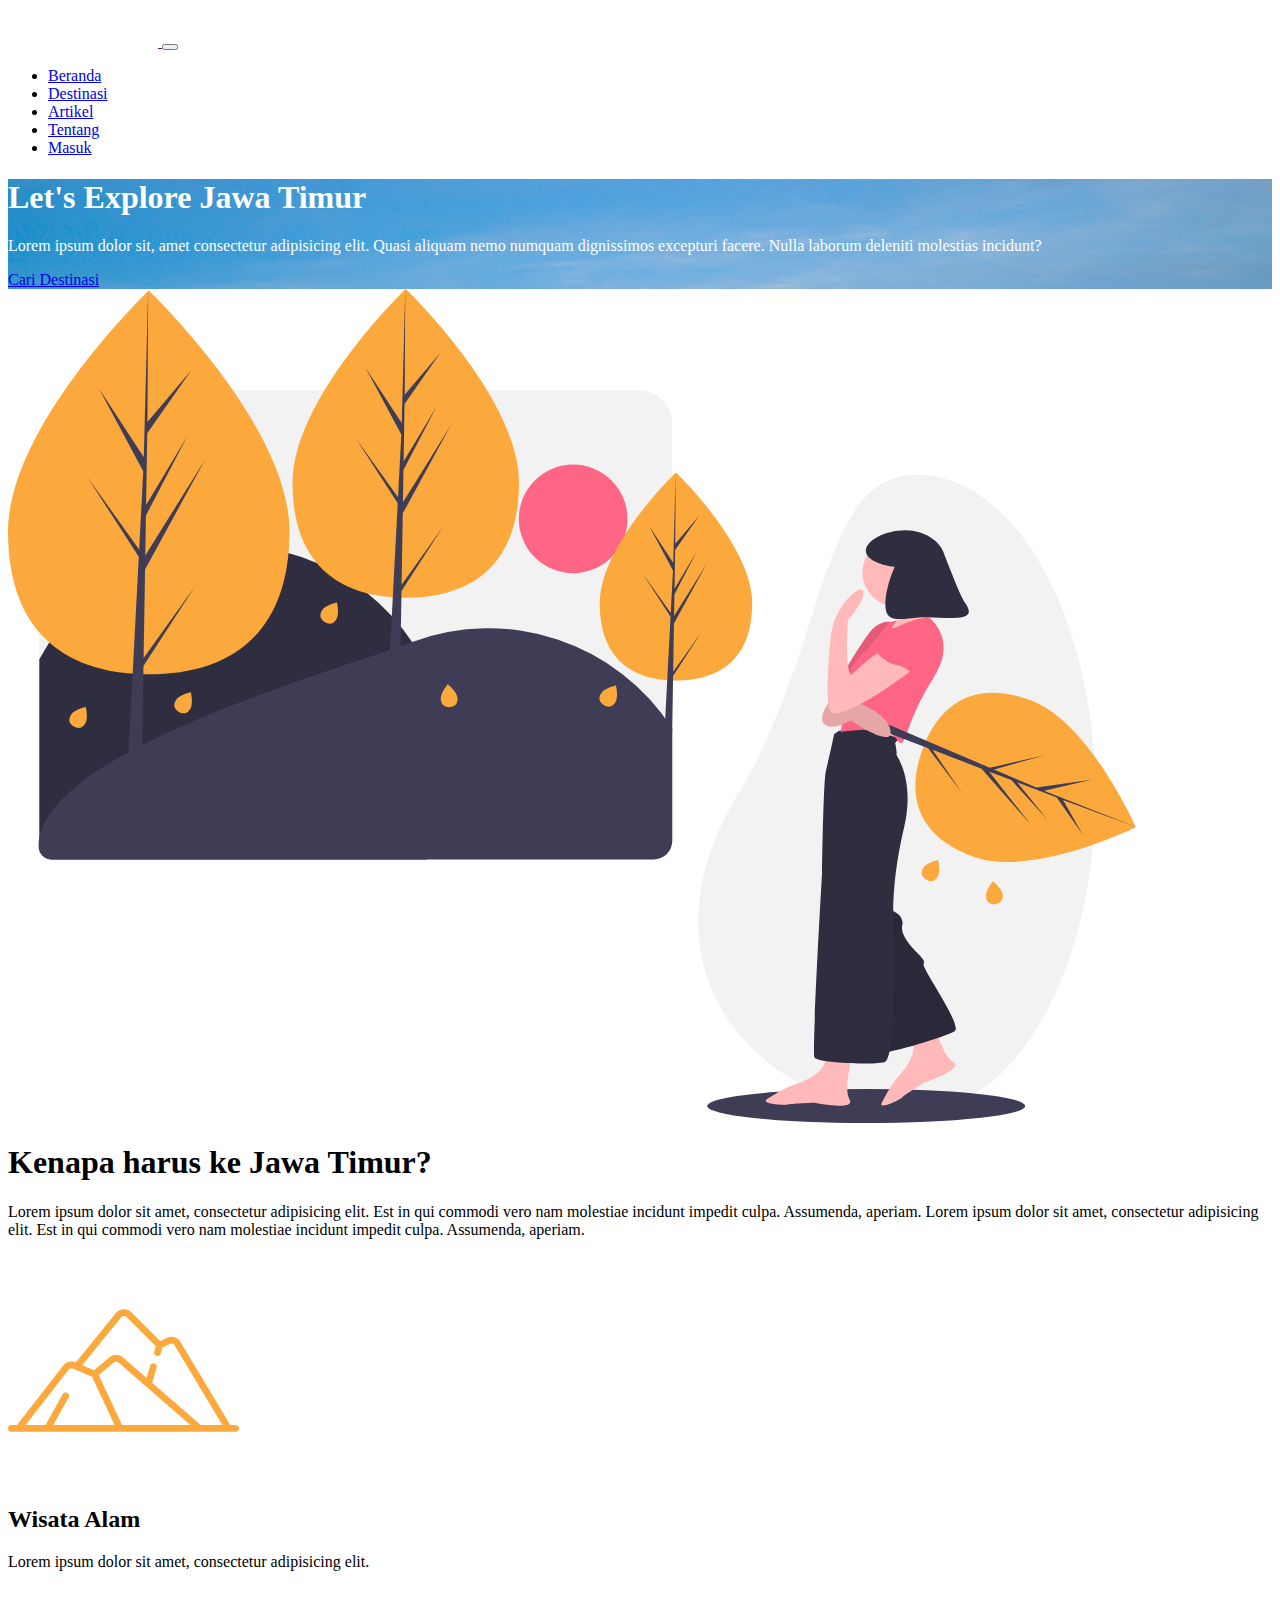
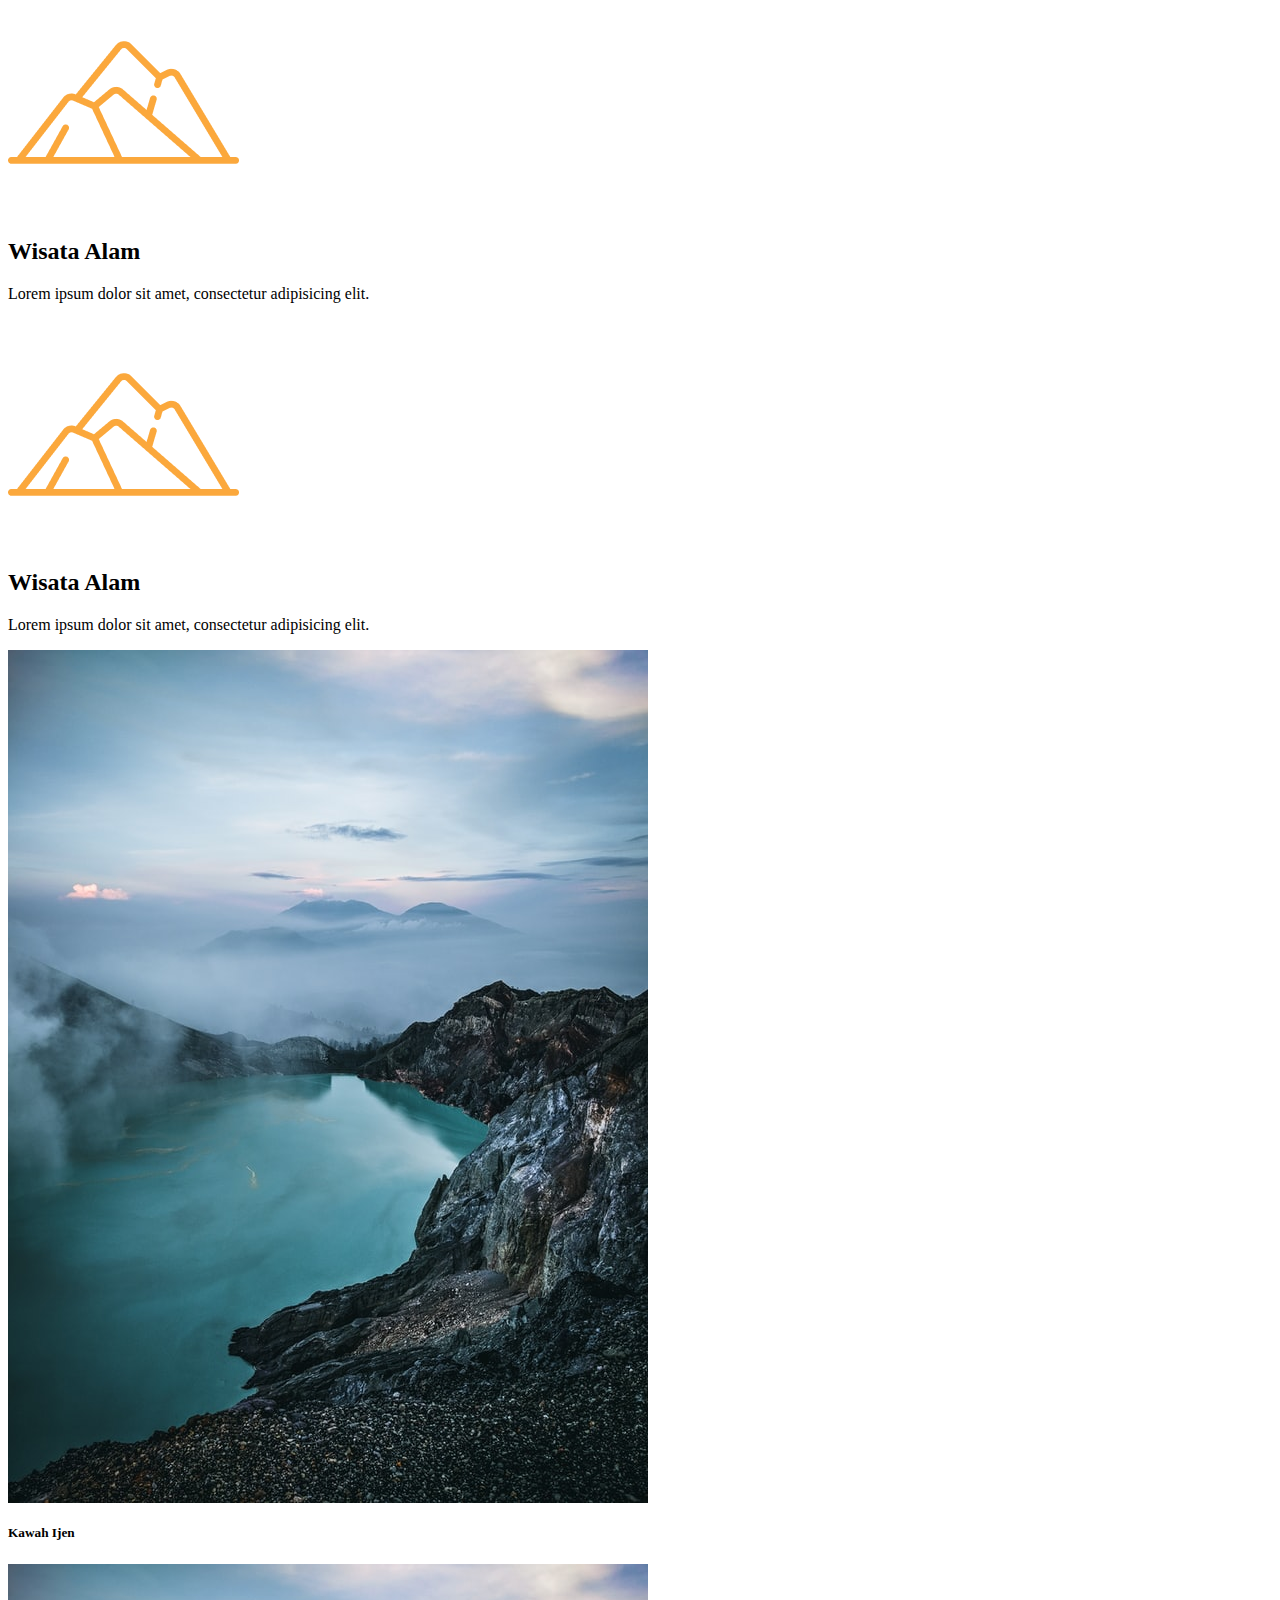
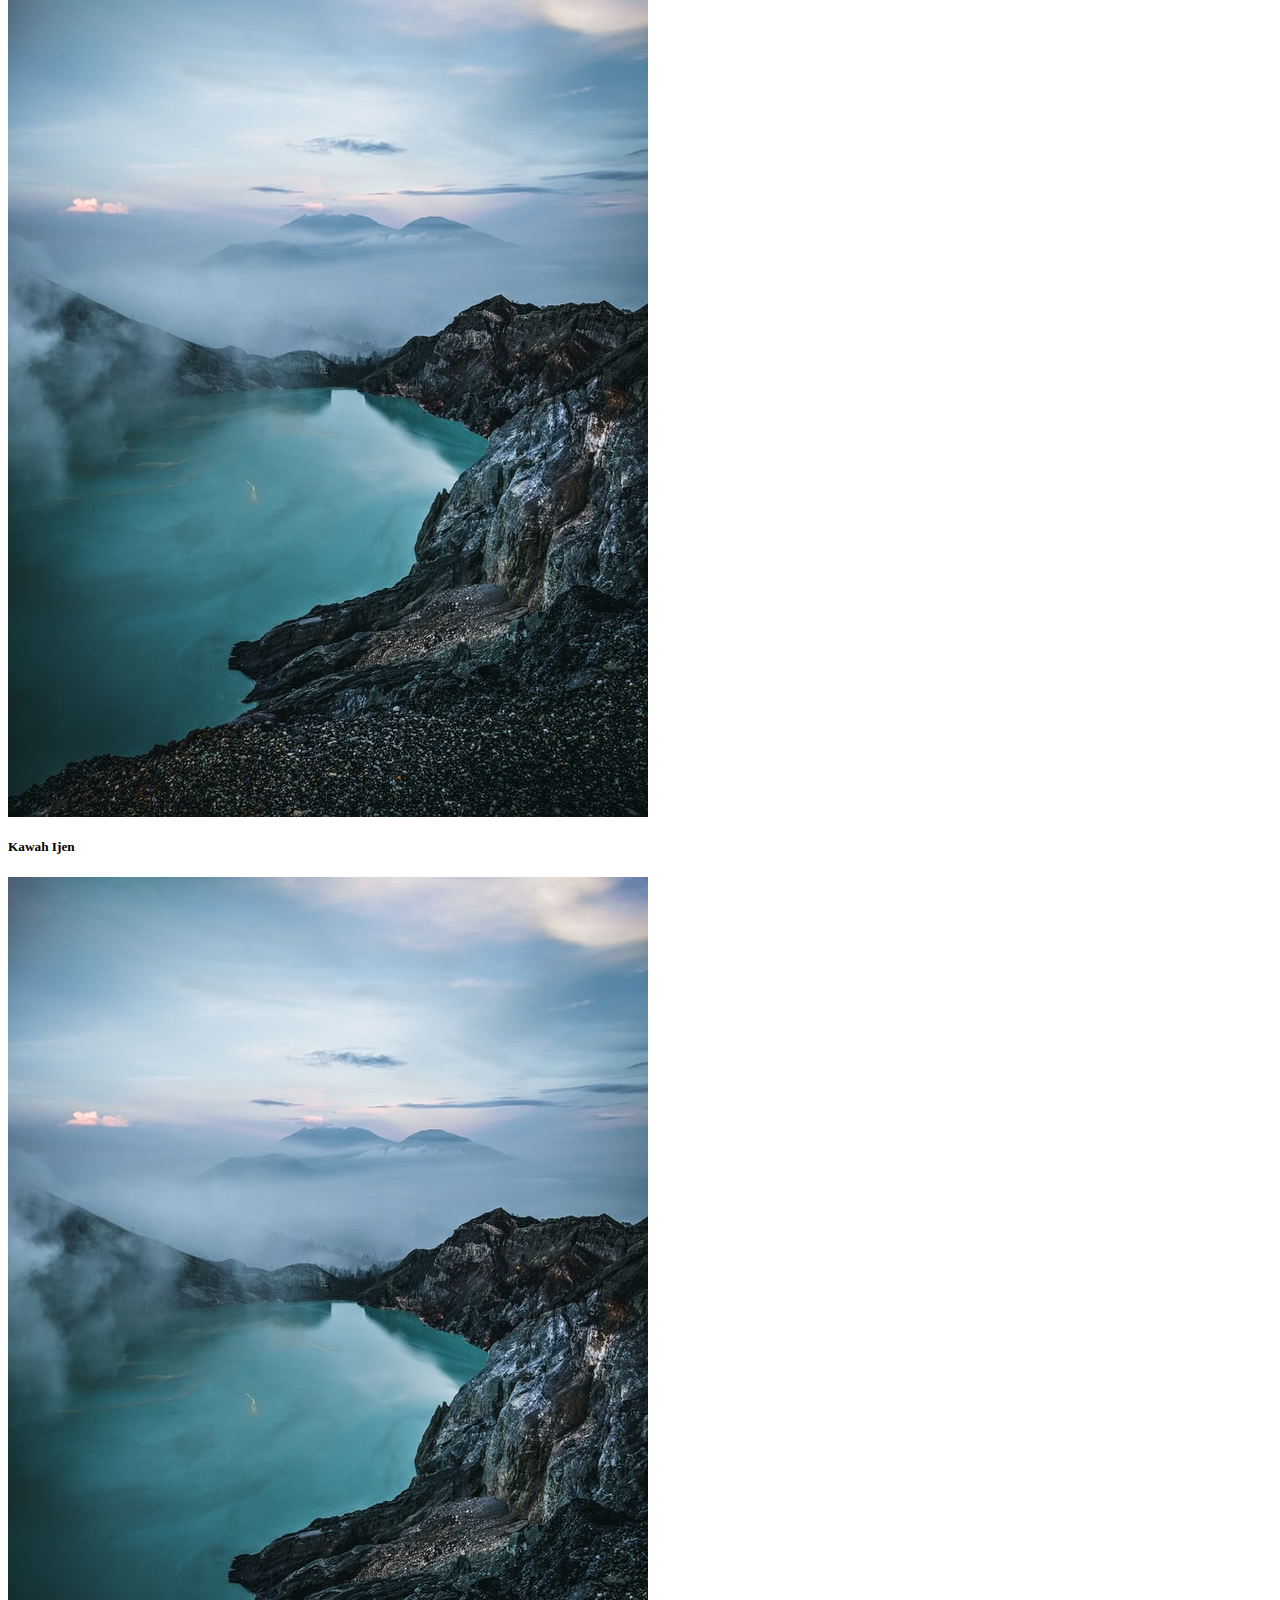
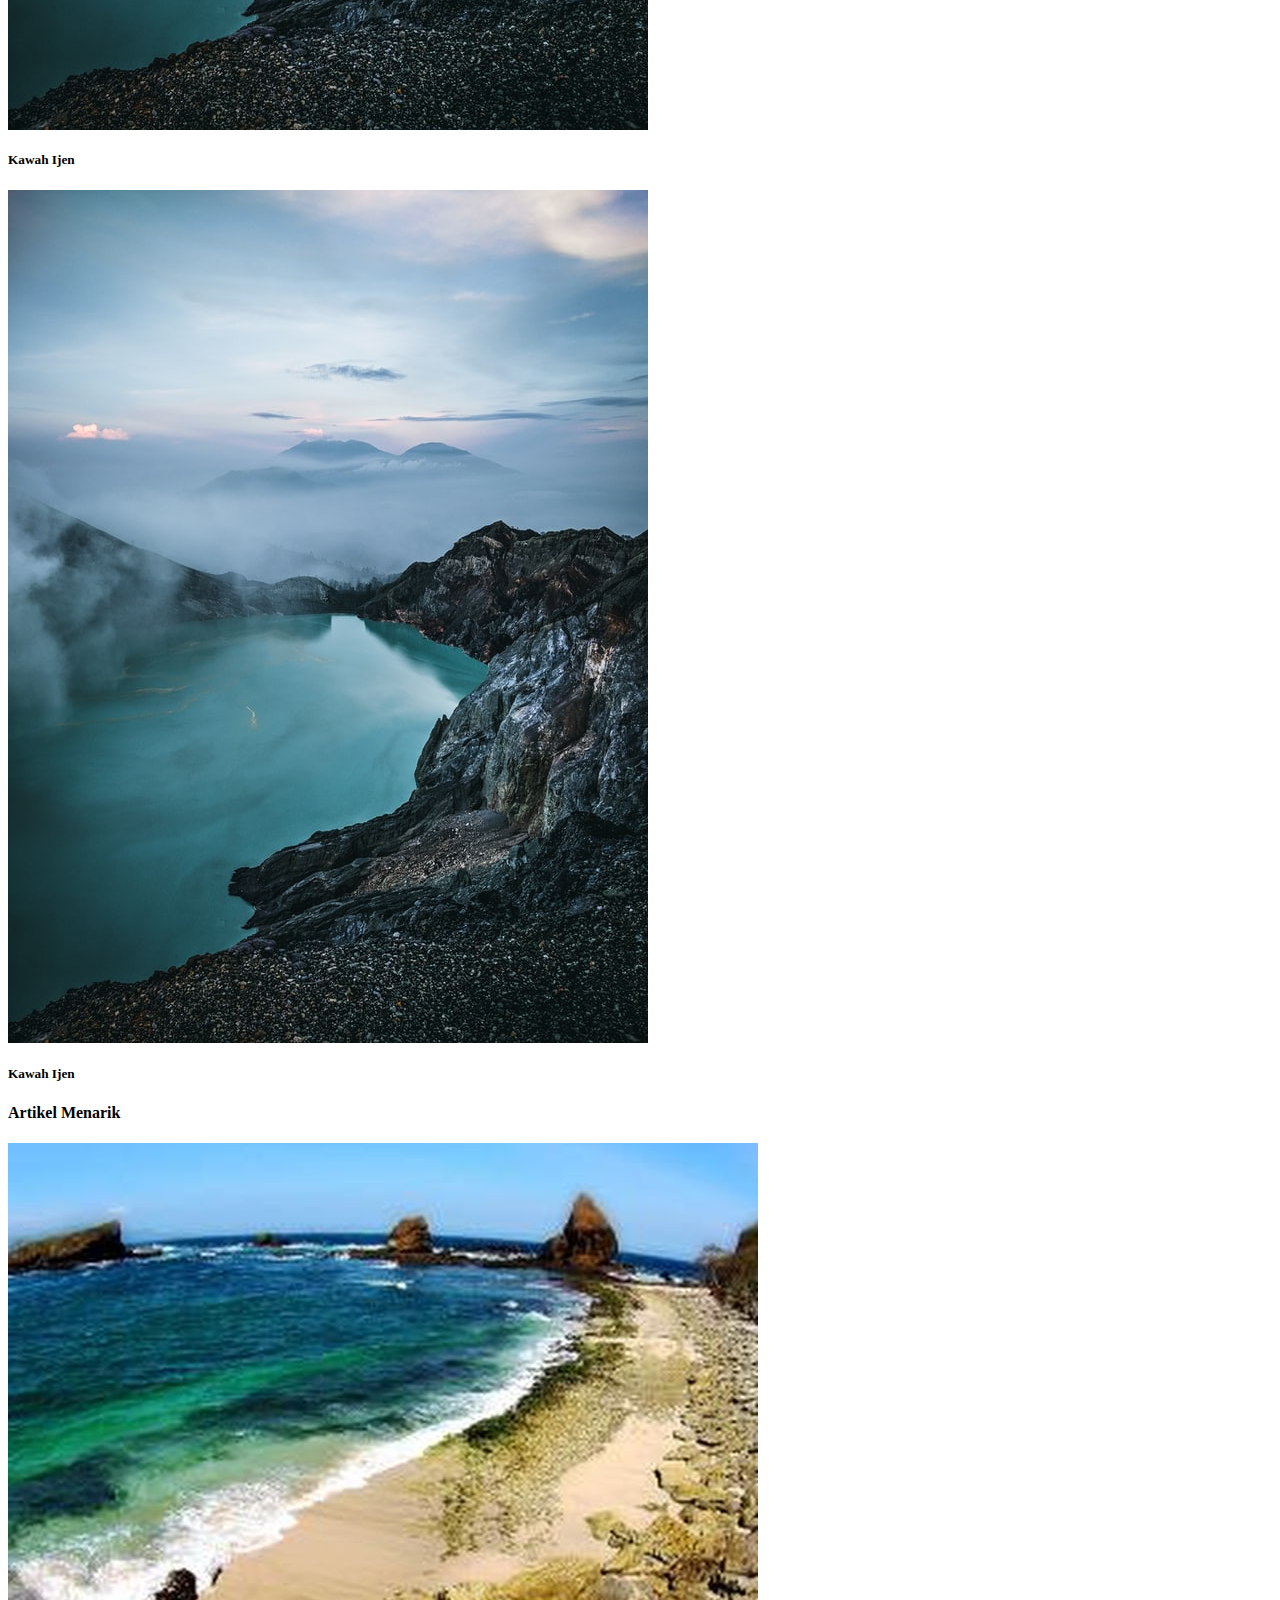
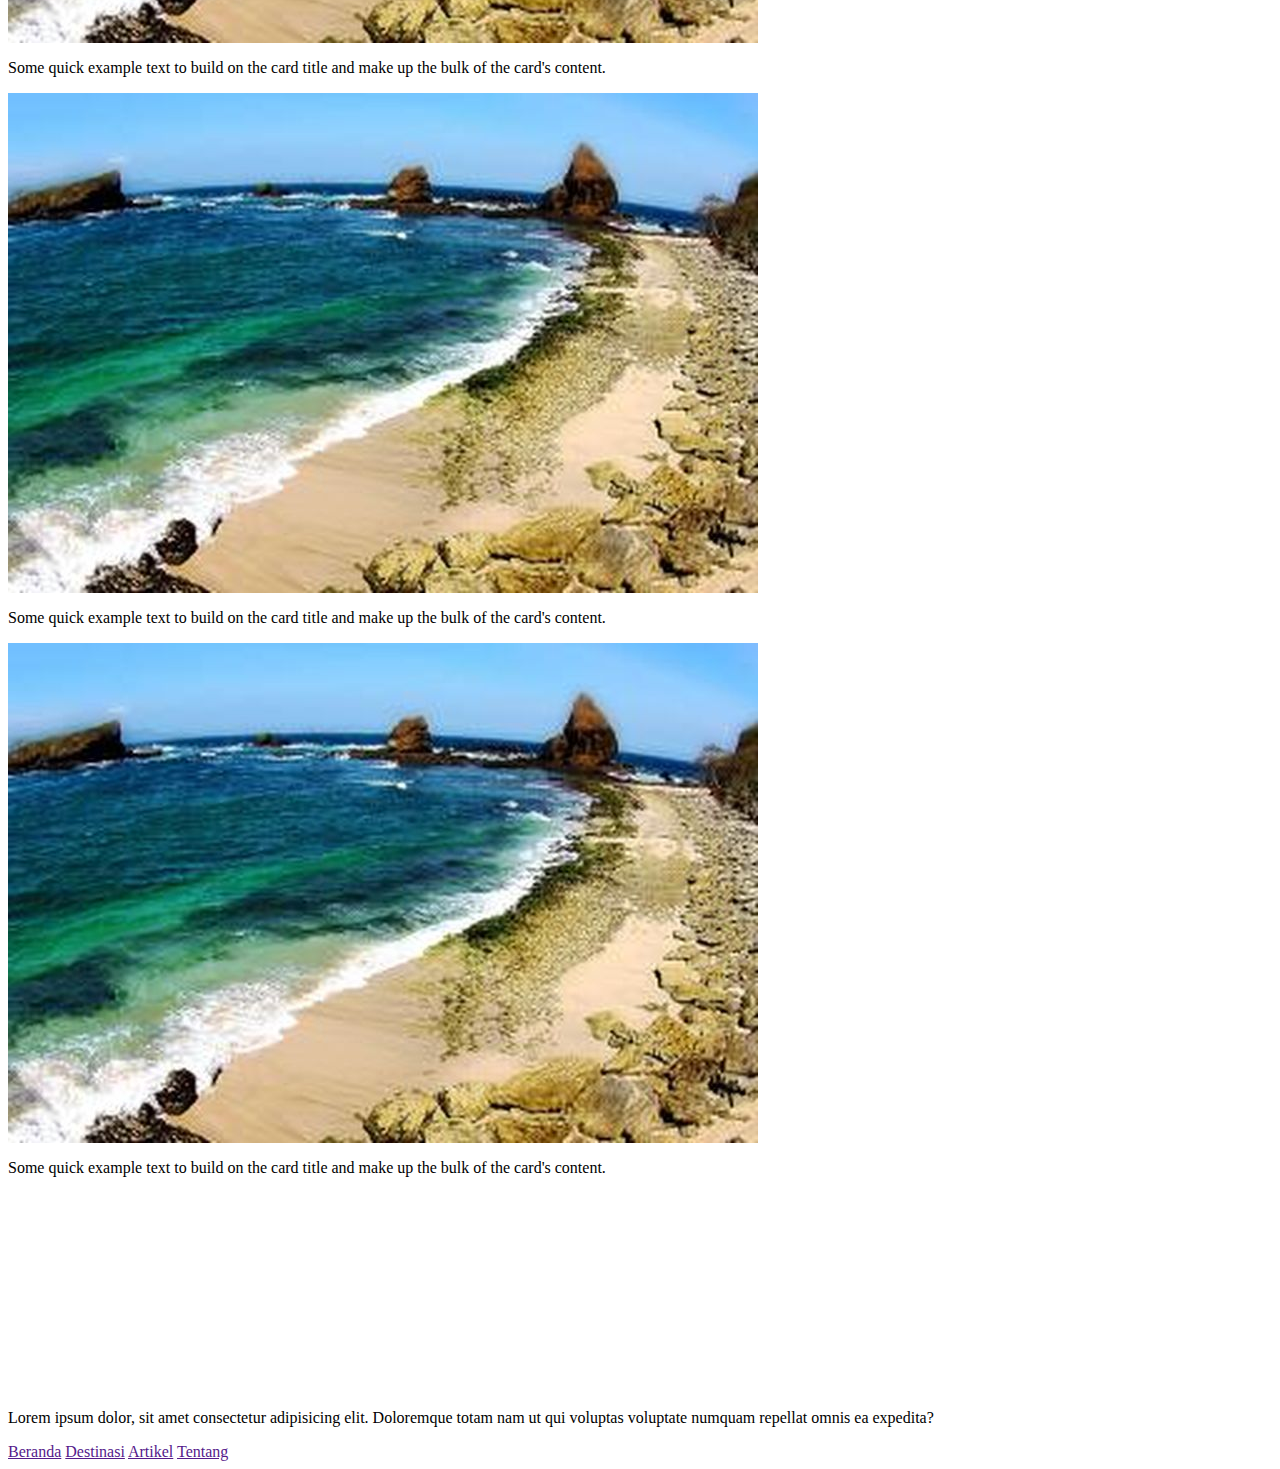
<file: index.html>
<html>
  <head>
    <title>Let's Explore Jawa Timur</title>
    <link href="https://cdn.jsdelivr.net/npm/bootstrap@5.0.0-beta1/dist/css/bootstrap.min.css" rel="stylesheet" integrity="sha384-giJF6kkoqNQ00vy+HMDP7azOuL0xtbfIcaT9wjKHr8RbDVddVHyTfAAsrekwKmP1" crossorigin="anonymous">
    <link rel="stylesheet" href="css/style.css">
  </head>
  <body>
    <nav id='navbar' class="navbar fixed-top bg-success navbar-expand-lg navbar-dark">
      <div class="container">
        <a class="navbar-brand" href="">
          <img src="assets/logo-explore-jawa-timur.png" alt="" style="width: 150px;">
        </a>
        <button class="navbar-toggler" type="button" data-bs-toggle="collapse" data-bs-target="#navbarSupportedContent" aria-controls="navbarSupportedContent" aria-expanded="false" aria-label="Toggle navigation">
          <span class="navbar-toggler-icon"></span>
        </button>
        <div class="collapse navbar-collapse" id="navbarSupportedContent">
          <ul class="navbar-nav ms-auto">
            <li class="nav-item">
              <a href="#" class="nav-link ms-3 active">Beranda</a>
            </li>
            <li class="nav-item">
              <a href="#" class="nav-link ms-3">Destinasi</a>
            </li>
            <li class="nav-item">
              <a href="#" class="nav-link ms-3">Artikel</a>
            </li>
            <li class="nav-item">
              <a href="#" class="nav-link ms-3">Tentang</a>
            </li>
            <li class="nav-item">
              <a href="login.html" class="nav-link ms-3 text-warning">Masuk</a>
            </li>
          </ul>
        </div>
      </div>
    </nav>

    <!-- Hero Section -->
    <section class="hero-section w-100 h-100 d-flex">
      <div class="container my-auto">
        <div class="col-lg-6">
          <h1>Let's Explore Jawa Timur</h1>
          <p>Lorem ipsum dolor sit, amet consectetur adipisicing elit. Quasi aliquam nemo numquam dignissimos excepturi facere. Nulla laborum deleniti molestias incidunt?</p>
          <a href="#" class="btn btn-warning text-white">Cari Destinasi</a>
        </div>
      </div>
    </section>

    <div class="container">
      <!-- Kategori Wisata -->
      <section>
        <div class="row">
          <div class="col-lg-6 d-flex justify-content-center">
            <img src="assets/ilustrasi.svg" alt="" class="w-75">
          </div>
          <div class="col-lg-6">
            <h1 class="mt-5">Kenapa harus ke Jawa Timur?</h1>
            <p>Lorem ipsum dolor sit amet, consectetur adipisicing elit. Est in qui commodi vero nam molestiae incidunt impedit culpa. Assumenda, aperiam. Lorem ipsum dolor sit amet, consectetur adipisicing elit. Est in qui commodi vero nam molestiae incidunt impedit culpa. Assumenda, aperiam.</p>
          </div>
        </div>
      </section>

      <!-- Kategori Wisata -->
      <section>
        <div class="row">
          <div class="col-lg-4 d-flex flex-column align-items-center">
            <img src="assets/mountain.png" alt="">
            <h2>Wisata Alam</h2>
            <p>Lorem ipsum dolor sit amet, consectetur adipisicing elit.</p>
          </div>
          <div class="col-lg-4 d-flex flex-column align-items-center">
            <img src="assets/mountain.png" alt="">
            <h2>Wisata Alam</h2>
            <p>Lorem ipsum dolor sit amet, consectetur adipisicing elit.</p>
          </div>
          <div class="col-lg-4 d-flex flex-column align-items-center">
            <img src="assets/mountain.png" alt="">
            <h2>Wisata Alam</h2>
            <p>Lorem ipsum dolor sit amet, consectetur adipisicing elit.</p>
          </div>
        </div>
      </section>

      <section>
        <div class="row">
          <div class="col-lg-3">
            <div class="card text-white">
              <img src="assets/kawahijen.jpg" class="card-img" alt="...">
              <div class="card-img-overlay d-flex justify-content-center">
                <h5 class="card-text mt-auto">Kawah Ijen</h5>
              </div>
            </div>
          </div>
          <div class="col-lg-3">
            <div class="card text-white">
              <img src="assets/kawahijen.jpg" class="card-img" alt="...">
              <div class="card-img-overlay d-flex justify-content-center">
                <h5 class="card-text mt-auto">Kawah Ijen</h5>
              </div>
            </div>
          </div>
          <div class="col-lg-3">
            <div class="card text-white">
              <img src="assets/kawahijen.jpg" class="card-img" alt="...">
              <div class="card-img-overlay d-flex justify-content-center">
                <h5 class="card-text mt-auto">Kawah Ijen</h5>
              </div>
            </div>
          </div>
          <div class="col-lg-3">
            <div class="card text-white">
              <img src="assets/kawahijen.jpg" class="card-img" alt="...">
              <div class="card-img-overlay d-flex justify-content-center">
                <h5 class="card-text mt-auto">Kawah Ijen</h5>
              </div>
            </div>
          </div>
        </div>
      </section>

      <section>
        <h4>Artikel Menarik</h4>
        <div class="row">
          <div class="col-lg-4">
            <div class="card">
              <img src="assets/pantaipapuma.jpg" class="card-img-top" alt="...">
              <div class="card-body">
                <p class="card-text">Some quick example text to build on the card title and make up the bulk of the card's content.</p>
              </div>
            </div>
          </div>
          <div class="col-lg-4">
            <div class="card">
              <img src="assets/pantaipapuma.jpg" class="card-img-top" alt="...">
              <div class="card-body">
                <p class="card-text">Some quick example text to build on the card title and make up the bulk of the card's content.</p>
              </div>
            </div>
          </div>
          <div class="col-lg-4">
            <div class="card">
              <img src="assets/pantaipapuma.jpg" class="card-img-top" alt="...">
              <div class="card-body">
                <p class="card-text">Some quick example text to build on the card title and make up the bulk of the card's content.</p>
              </div>
            </div>
          </div>
        </div>
      </section>
    </div>

    <footer class="bg-success h-50 mt-5 py-5">
      <div class="container">
        <div class="row">
          <div class="col-lg-6">
            <img src="assets/logo-explore-jawa-timur.png" alt="" class="w-50">
            <p class="text-white mt-5">Lorem ipsum dolor, sit amet consectetur adipisicing elit. Doloremque totam nam ut qui voluptas voluptate numquam repellat omnis ea expedita?</p>
          </div>
          <div class="col-lg-6 d-flex flex-column align-items-end">
            <div class="d-flex">
              <a href="" class="text-decoration-none text-white me-3">Beranda</a>
              <a href="" class="text-decoration-none text-white me-3">Destinasi</a>
              <a href="" class="text-decoration-none text-white me-3">Artikel</a>
              <a href="" class="text-decoration-none text-white me-3">Tentang</a>
            </div>
          </div>
        </div>

      </div>
    </footer>

    <script src="https://cdn.jsdelivr.net/npm/bootstrap@5.0.0-beta1/dist/js/bootstrap.bundle.min.js" integrity="sha384-ygbV9kiqUc6oa4msXn9868pTtWMgiQaeYH7/t7LECLbyPA2x65Kgf80OJFdroafW" crossorigin="anonymous"></script>
    <script src="js/script.js"></script>
  </body>
</html>
</file>
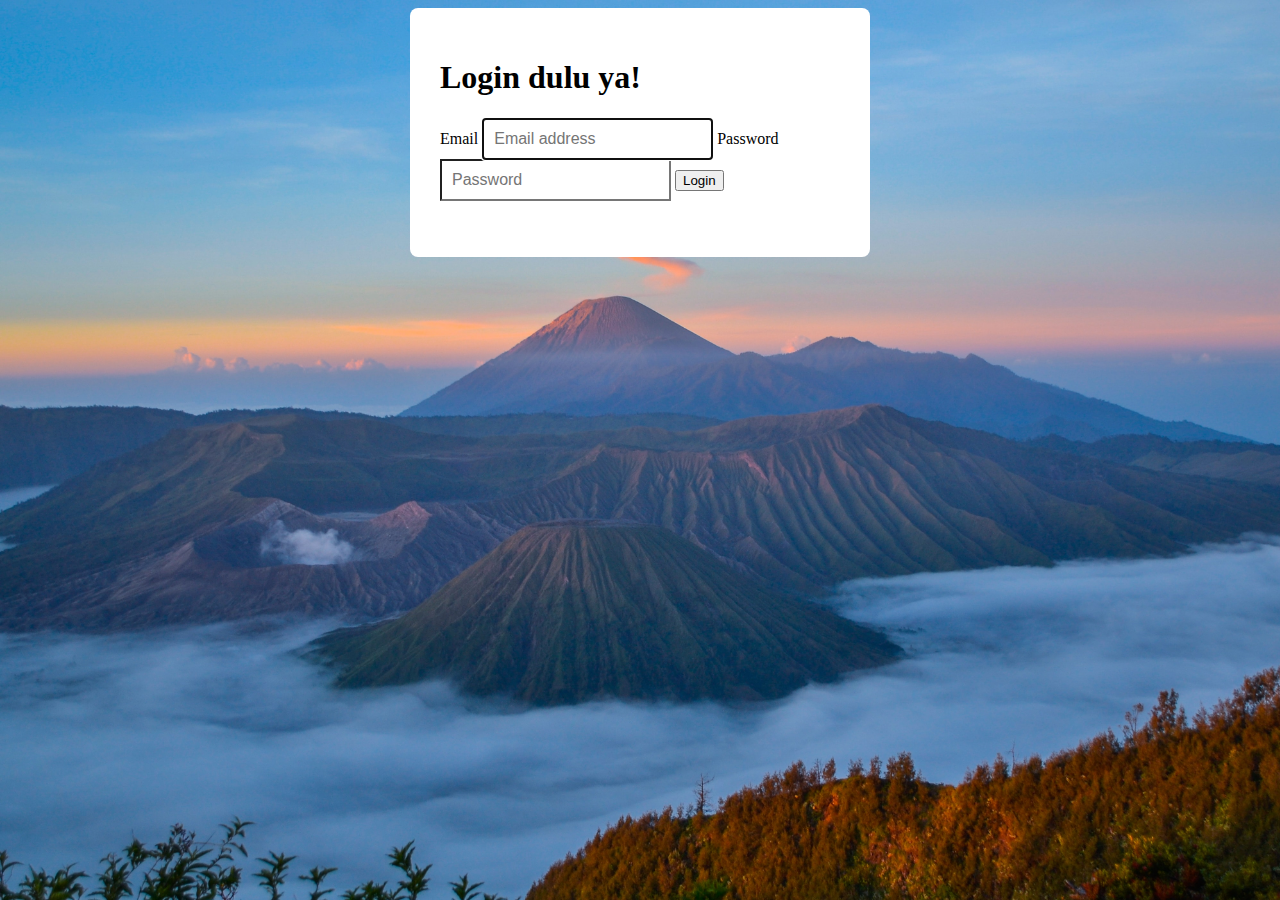
<file: login.html>
<html>
  <head>
    <title>Let's Explore Jawa Timur</title>
    <link
      href="https://cdn.jsdelivr.net/npm/bootstrap@5.0.0-beta1/dist/css/bootstrap.min.css"
      rel="stylesheet"
      integrity="sha384-giJF6kkoqNQ00vy+HMDP7azOuL0xtbfIcaT9wjKHr8RbDVddVHyTfAAsrekwKmP1"
      crossorigin="anonymous"
    />
    <link rel="stylesheet" href="css/style.css" />
  </head>
  <body class="text-center d-flex align-items-center auth">
    <main class="form-signin">
      <form id="form-login" action="index.html" method="GET">
        <h1 class="h3 mb-3">Login dulu ya!</h1>
        <div class="alert alert-danger d-none" id='alert' role="alert">
        </div>
        <label for="inputEmail" class="my-2">Email</label>
        <input
          type="email"
          id="inputEmail"
          class="form-control"
          placeholder="Email address"
          autofocus
        />

        <label for="inputPassword" class="my-2">Password</label>
        <input
          type="password"
          id="inputPassword"
          class="form-control"
          placeholder="Password"
        />

        <button class="w-100 btn btn-lg btn-warning text-white" type="submit">
          Login
        </button>
      </form>
    </main>
    <script
      src="https://cdn.jsdelivr.net/npm/bootstrap@5.0.0-beta1/dist/js/bootstrap.bundle.min.js"
      integrity="sha384-ygbV9kiqUc6oa4msXn9868pTtWMgiQaeYH7/t7LECLbyPA2x65Kgf80OJFdroafW"
      crossorigin="anonymous"
    ></script>
    <script src="js/login.js"></script>
  </body>
</html>
</file>
<file: css/style.css>
.hero-section{
  background: url("../assets/bg.jpg");
  background-size: cover;
  color: white;
}

body.auth{
  background: url("../assets/bg.jpg");
  background-size: cover;
}

.form-signin {
  width: 100%;
  max-width: 400px;
  padding: 30px;
  margin: auto;
  background-color: white;
  border-radius: 8px;
}
.form-signin .form-control {
  position: relative;
  box-sizing: border-box;
  height: auto;
  padding: 10px;
  font-size: 16px;
}
.form-signin .form-control:focus {
  z-index: 2;
}
.form-signin input[type="email"] {
  margin-bottom: -1px;
  border-bottom-right-radius: 0;
  border-bottom-left-radius: 0;
}
.form-signin input[type="password"] {
  margin-bottom: 10px;
  border-top-left-radius: 0;
  border-top-right-radius: 0;
}
</file>
